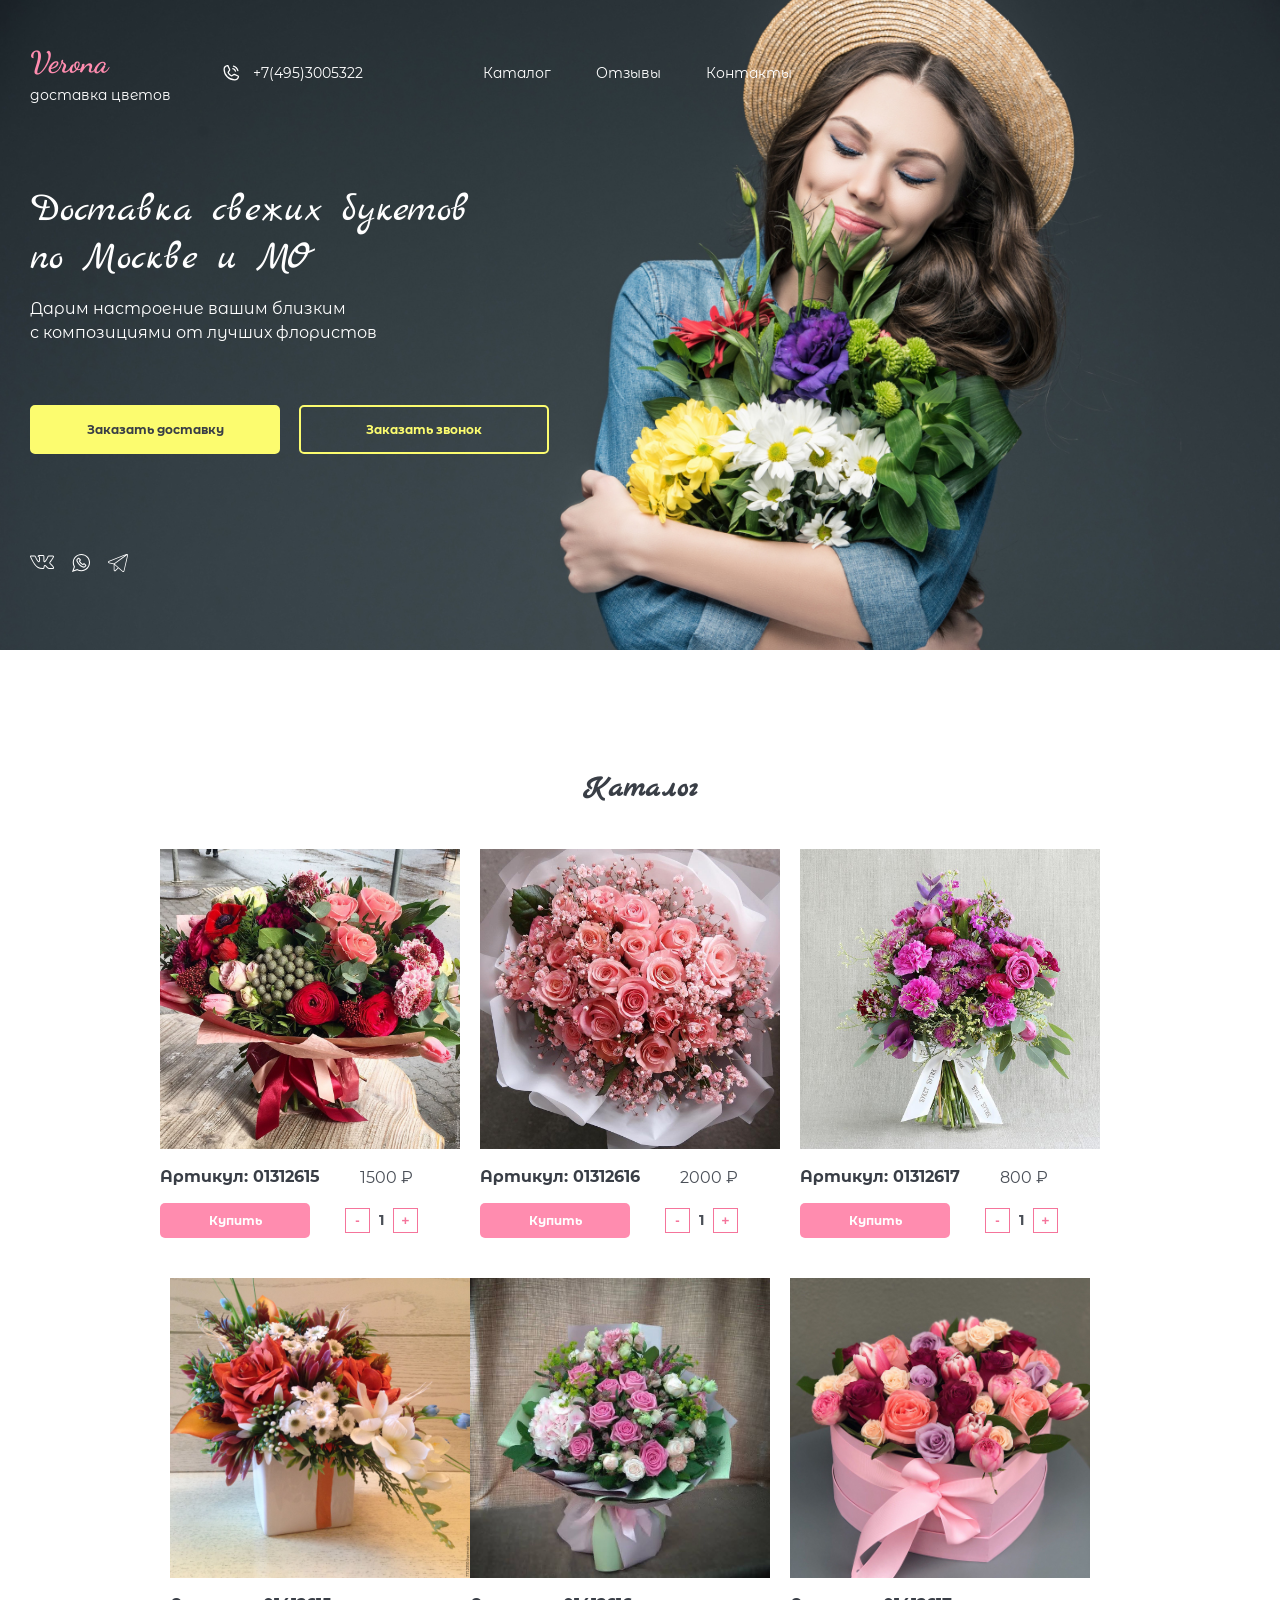
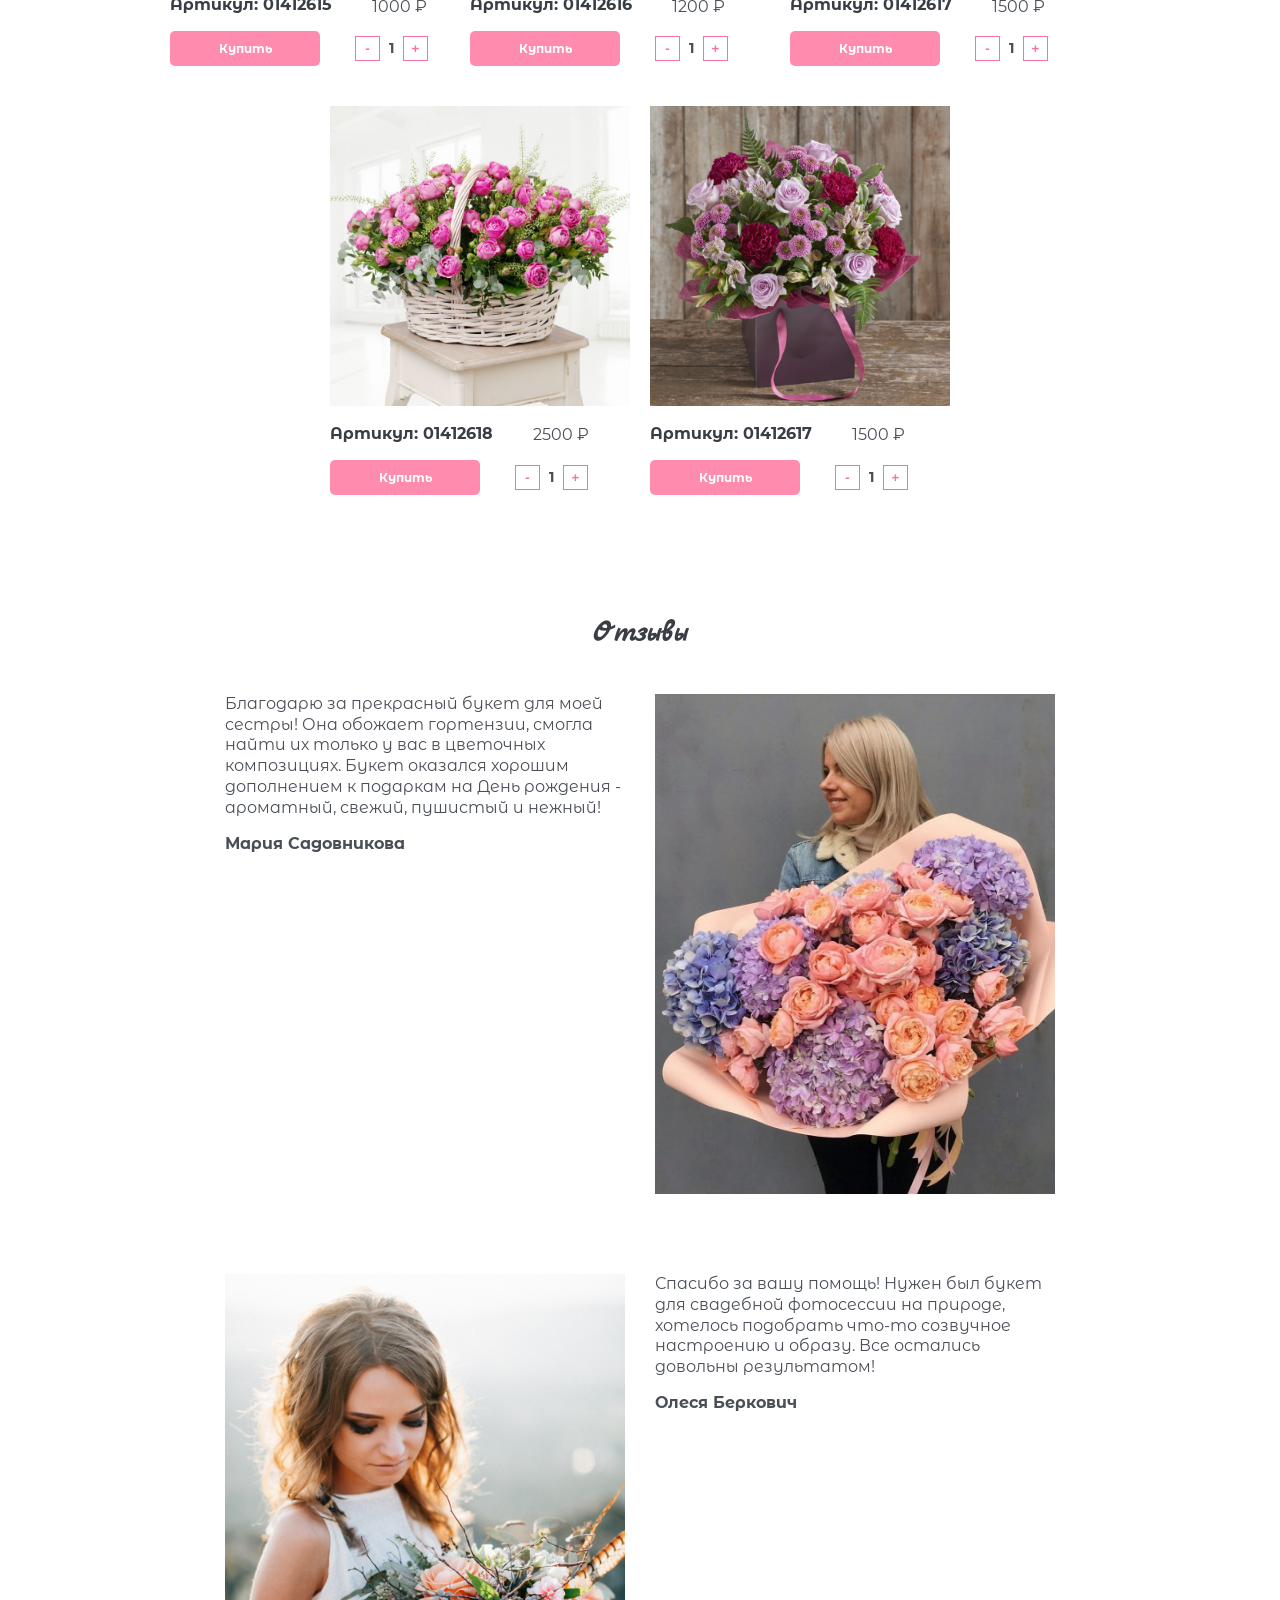
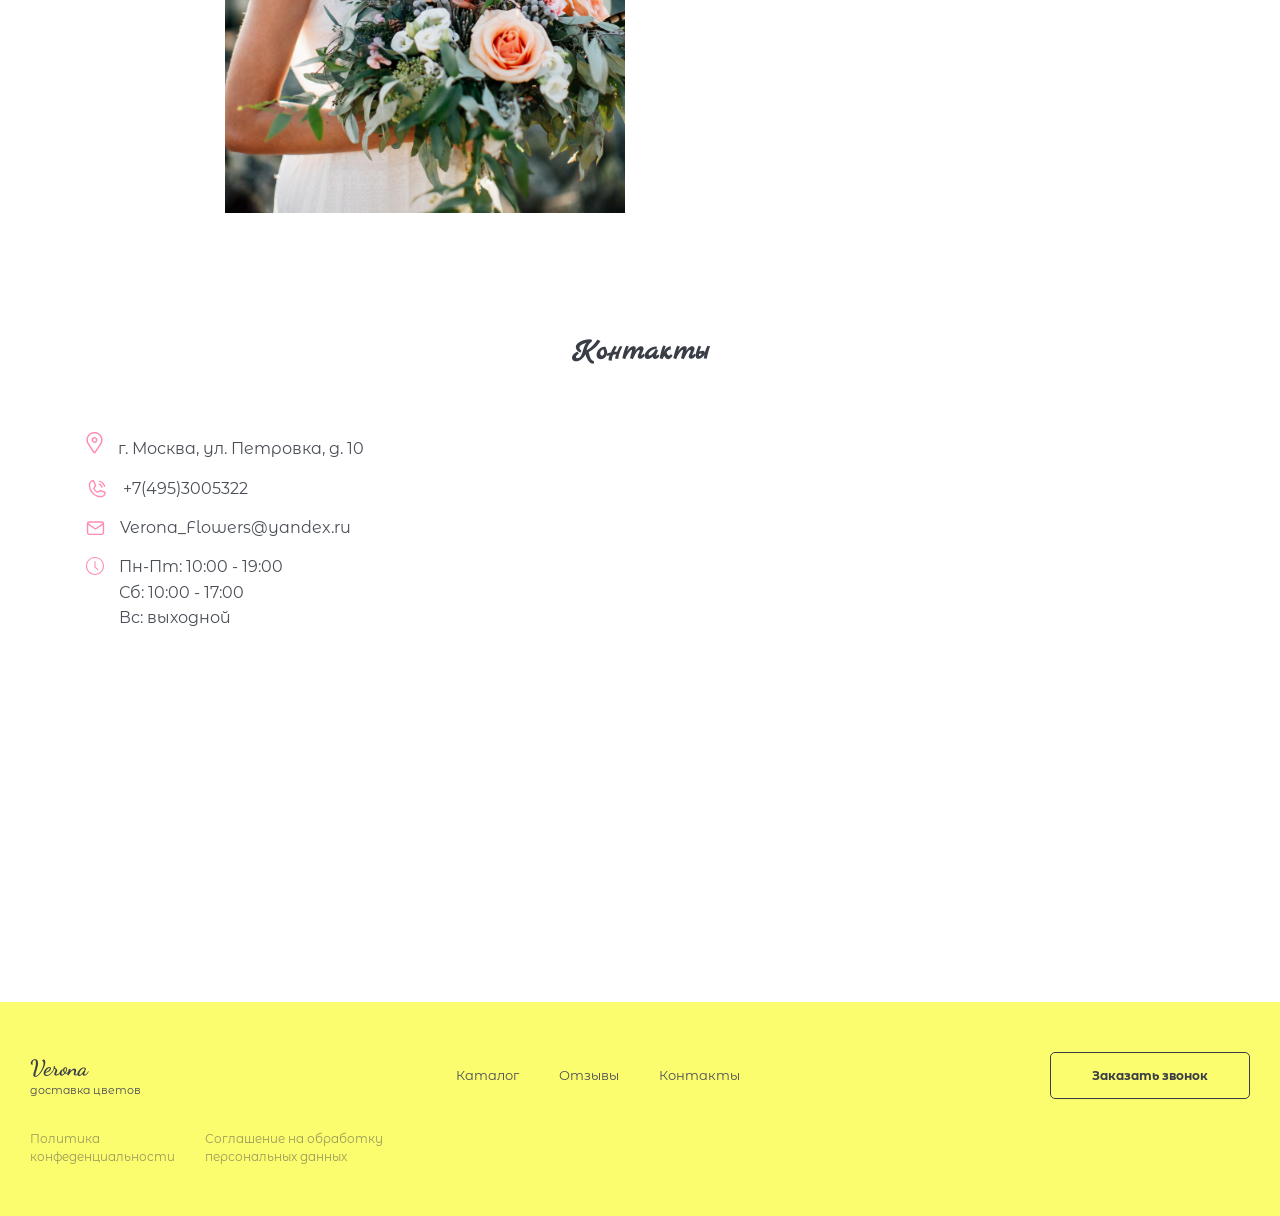
<file: index.html>
<!DOCTYPE html>
<html lang="ru">

<head>
  <meta charset="UTF-8">
  <meta http-equiv="X-UA-Compatible" content="IE=edge">
  <meta name="viewport" content="width=device-width, initial-scale=1.0">
  <title>Доставка цветов "Verona"</title>
  <link rel="stylesheet" href="css/style.css">
</head>

<body>
  <section class="main">
    <div class="main-container">
      <div class="header-wrapper">
        <div class="logo-wrapper">
          <p>Verona</p>
          <p>доставка цветов</p>
        </div>
        <div class="phone-wrapper">
          <svg class="icon-phone">
            <use xlink:href="icons/icons.svg#iconCall"></use>
          </svg>
          <p>+7(495)3005322</p>
        </div>
        <nav>
          <ul class="main-menu">
            <li><a href="#catalog">Каталог</a></li>
            <li><a href="#reviews">Отзывы</a></li>
            <li><a href="#contacts">Контакты</a></li>
          </ul>
        </nav>
      </div>
      <div class="offer">
        <h1>Доставка свежих букетов </br> по Москве и МО</h1>
        <p>Дарим настроение вашим близким </br>
          с композициями от лучших флористов
        </p>
        <div class="btns">
          <button class="btn fill-btn">Заказать доставку</button>
          <button class="btn stroke-btn">Заказать звонок</button>
        </div>
        <div class="popup-call">
          <div class="wrapper-header">
            <h2>Заполните форму</h2>
            <div class="wrapper-close">
              <svg class="icon-close">
                <use xlink:href="icons/icons.svg#iconCross"></use>
              </svg>
            </div>
          </div>
          <div class="form-wrapper">
            <form action="#">
              <input type="text" id="name" placeholder="Ваше имя">
              <input type="text" id="phone" placeholder="+7(___) -___-__-__">
              <button type="submit" class="btn fill-btn ">Отправить</button>
            </form>
          </div>
        </div>
      </div>
      <div class="main-contacts">
        <div class="icon-wrapper">
          <svg class="icon-VK">
            <use xlink:href="icons/icons.svg#iconVK"></use>
          </svg>
        </div>
        <div class="icon-wrapper">
          <svg class="icon-WhatsApp">
            <use xlink:href="icons/icons.svg#iconWhatsApp"></use>
          </svg>
        </div>
        <div class="icon-wrapper">
          <svg class="icon-TG">
            <use xlink:href="icons/icons.svg#iconTg"></use>
          </svg>
        </div>
      </div>
    </div>
    </div>
  </section>
  <section class="catalog blocks-container" id="catalog">
    <h1>Каталог</h1>
    <div class="catalog-wrapper">

      <div class="catalog-item">
        <div class="wrapper-calc-div">
          <div class="wrapper-header">
            <h2>Хотите добавить?</h2>
            <div class="wrapper-close">
              <svg class="icon-close">
                <use xlink:href="icons/icons.svg#iconCross"></use>
              </svg>
            </div>
          </div>
          <div class="calc-div">
            <input type="checkbox" value="50" id="postcard">
            <label for="postcard">Открытку (50 р.)</label>
            <input type="checkbox" value="200" id="toy">
            <label for="toy">Мягкую игрушку (200 р.)</label>
            <input type="checkbox" value="100" id="ballon">
            <label for="ballon">Воздушный шарик (100 р.)</label>
            <div class="total">
              <p>Стоимость: </p>
              <span></span>
            </div>
            <button class="btn fill-btn">Оформить заказ</button>
          </div>
        </div>
        <img src="images/imageCatalog1.jpg" alt="image 1">
        <div class="wrapper-info">
          <p>Артикул: 01312615</p>
          <span>1500 ₽</span>
        </div>

        <div class="btns-wrapper">
          <button class="btn">Купить</button>
          <div class="btns-calc-wrapper">
            <button class="minus-btn">-</button>
            <span>1</span>
            <button class="plus-btn">+</button>
          </div>
        </div>
      </div>
      <div class="catalog-item">
        <div class="wrapper-calc-div">
          <div class="wrapper-header">
            <h2>Хотите добавить?</h2>
            <div class="wrapper-close">
              <svg class="icon-close">
                <use xlink:href="icons/icons.svg#iconCross"></use>
              </svg>
            </div>
          </div>
          <div class="calc-div">
            <input type="checkbox" value="50" id="postcard2">
            <label for="postcard2">Открытку (50 р.)</label>
            <input type="checkbox" value="200" id="toy2">
            <label for="toy2">Мягкую игрушку (200 р.)</label>
            <input type="checkbox" value="100" id="ballon2">
            <label for="ballon2">Воздушный шарик (100 р.)</label>
            <div class="total">
              <p>Стоимость: </p>
              <span></span>
            </div>
            <button class="btn fill-btn">Оформить заказ</button>
          </div>
        </div>
        <img src="images/imageCatalog2.jpg" alt="image 2">
        <div class="wrapper-info">
          <p>Артикул: 01312616</p>
          <span>2000 ₽</span>
        </div>
        <div class="btns-wrapper">
          <button class="btn">Купить</button>
          <div class="btns-calc-wrapper">
            <button class="minus-btn">-</button>
            <span>1</span>
            <button class="plus-btn">+</button>
          </div>
        </div>
      </div>
      <div class="catalog-item">
        <div class="wrapper-calc-div">
          <div class="wrapper-header">
            <h2>Хотите добавить?</h2>
            <div class="wrapper-close">
              <svg class="icon-close">
                <use xlink:href="icons/icons.svg#iconCross"></use>
              </svg>
            </div>
          </div>
          <div class="calc-div">
            <input type="checkbox" value="50" id="postcard3">
            <label for="postcard3">Открытку (50 р.)</label>
            <input type="checkbox" value="200" id="toy3">
            <label for="toy3">Мягкую игрушку (200 р.)</label>
            <input type="checkbox" value="100" id="ballon3">
            <label for="ballon3">Воздушный шарик (100 р.)</label>
            <div class="total">
              <p>Стоимость: </p>
              <span></span>
            </div>
            <button class="btn fill-btn">Оформить заказ</button>
          </div>
        </div>
        <img src="images/imageCatalog3.jpg" alt="image 3">
        <div class="wrapper-info">
          <p>Артикул: 01312617</p>
          <span>800 ₽</span>
        </div>
        <div class="btns-wrapper">
          <button class="btn">Купить</button>
          <div class="btns-calc-wrapper">
            <button class="minus-btn">-</button>
            <span>1</span>
            <button class="plus-btn">+</button>
          </div>
        </div>
      </div>
      <div class="catalog-item last">
        <div class="wrapper-calc-div">
          <div class="wrapper-header">
            <h2>Хотите добавить?</h2>
            <div class="wrapper-close">
              <svg class="icon-close">
                <use xlink:href="icons/icons.svg#iconCross"></use>
              </svg>
            </div>
          </div>
          <div class="calc-div">
            <input type="checkbox" value="50" id="postcard4">
            <label for="postcard4">Открытку (50 р.)</label>
            <input type="checkbox" value="200" id="toy4">
            <label for="toy4">Мягкую игрушку (200 р.)</label>
            <input type="checkbox" value="100" id="4">
            <label for="ballon4">Воздушный шарик (100 р.)</label>
            <div class="total">
              <p>Стоимость: </p>
              <span></span>
            </div>
            <button class="btn fill-btn">Оформить заказ</button>
          </div>
        </div>
        <img src="images/imageCatalog6.jpg" alt="image 4">
        <div class="wrapper-info">
          <p>Артикул: 01412615</p>
          <span>1000 ₽</span>
        </div>
        <div class="btns-wrapper">
          <button class="btn">Купить</button>
          <div class="btns-calc-wrapper">
            <button class="minus-btn">-</button>
            <span>1</span>
            <button class="plus-btn">+</button>
          </div>
        </div>
      </div>
      <div class="catalog-item">
        <div class="wrapper-calc-div">
          <div class="wrapper-header">
            <h2>Хотите добавить?</h2>
            <div class="wrapper-close">
              <svg class="icon-close">
                <use xlink:href="icons/icons.svg#iconCross"></use>
              </svg>
            </div>
          </div>
          <div class="calc-div">
            <input type="checkbox" value="50" id="postcard5">
            <label for="postcard5">Открытку (50 р.)</label>
            <input type="checkbox" value="200" id="toy5">
            <label for="toy5">Мягкую игрушку (200 р.)</label>
            <input type="checkbox" value="100" id="ballon5">
            <label for="5">Воздушный шарик (100 р.)</label>
            <div class="total">
              <p>Стоимость: </p>
              <span></span>
            </div>
            <button class="btn fill-btn">Оформить заказ</button>
          </div>
        </div>
        <img src="images/imageCatalog7.jpg" alt="image 5">
        <div class="wrapper-info">
          <p>Артикул: 01412616</p>
          <span>1200 ₽</span>
        </div>
        <div class="btns-wrapper">
          <button class="btn">Купить</button>
          <div class="btns-calc-wrapper">
            <button class="minus-btn">-</button>
            <span>1</span>
            <button class="plus-btn">+</button>
          </div>
        </div>
      </div>
      <div class="catalog-item">
        <div class="wrapper-calc-div">
          <div class="wrapper-header">
            <h2>Хотите добавить?</h2>
            <div class="wrapper-close">
              <svg class="icon-close">
                <use xlink:href="icons/icons.svg#iconCross"></use>
              </svg>
            </div>
          </div>
          <div class="calc-div">
            <input type="checkbox" value="50" id="postcard6">
            <label for="postcard6">Открытку (50 р.)</label>
            <input type="checkbox" value="200" id="toy6">
            <label for="toy6">Мягкую игрушку (200 р.)</label>
            <input type="checkbox" value="100" id="ballon6">
            <label for="ballon6">Воздушный шарик (100 р.)</label>
            <div class="total">
              <p>Стоимость: </p>
              <span></span>
            </div>
            <button class="btn fill-btn">Оформить заказ</button>
          </div>
        </div>
        <img src="images/imageCatalog4.jpg" alt="image 6">
        <div class="wrapper-info">
          <p>Артикул: 01412617</p>
          <span>1500 ₽</span>
        </div>
        <div class="btns-wrapper">
          <button class="btn">Купить</button>
          <div class="btns-calc-wrapper">
            <button class="minus-btn">-</button>
            <span>1</span>
            <button class="plus-btn">+</button>
          </div>
        </div>
      </div>
      <div class="catalog-item">
        <div class="wrapper-calc-div">
          <div class="wrapper-header">
            <h2>Хотите добавить?</h2>
            <div class="wrapper-close">
              <svg class="icon-close">
                <use xlink:href="icons/icons.svg#iconCross"></use>
              </svg>
            </div>
          </div>
          <div class="calc-div">
            <input type="checkbox" value="50" id="postcard7">
            <label for="postcard7">Открытку (50 р.)</label>
            <input type="checkbox" value="200" id="toy7">
            <label for="toy7">Мягкую игрушку (200 р.)</label>
            <input type="checkbox" value="100" id="ballon7">
            <label for="ballon7">Воздушный шарик (100 р.)</label>
            <div class="total">
              <p>Стоимость: </p>
              <span></span>
            </div>
            <button class="btn fill-btn">Оформить заказ</button>
          </div>
        </div>
        <img src="images/imageCatalog5.jpg" alt="image 7">
        <div class="wrapper-info">
          <p>Артикул: 01412618</p>
          <span>2500 ₽</span>
        </div>
        <div class="btns-wrapper">
          <button class="btn">Купить</button>
          <div class="btns-calc-wrapper">
            <button class="minus-btn">-</button>
            <span>1</span>
            <button class="plus-btn">+</button>
          </div>
        </div>
      </div>
      <div class="catalog-item last">
        <div class="wrapper-calc-div">
          <div class="wrapper-header">
            <h2>Хотите добавить?</h2>
            <div class="wrapper-close">
              <svg class="icon-close">
                <use xlink:href="icons/icons.svg#iconCross"></use>
              </svg>
            </div>
          </div>
          <div class="calc-div">
            <input type="checkbox" value="50" id="postcard8">
            <label for="postcard8">Открытку (50 р.)</label>
            <input type="checkbox" value="200" id="toy8">
            <label for="toy8">Мягкую игрушку (200 р.)</label>
            <input type="checkbox" value="100" id="ballon8">
            <label for="ballon8">Воздушный шарик (100 р.)</label>
            <div class="total">
              <p>Стоимость: </p>
              <span></span>
            </div>
            <button class="btn fill-btn">Оформить заказ</button>
          </div>
        </div>
        <img src="images/imageCatalog8.jpg" alt="image 8">
        <div class="wrapper-info">
          <p>Артикул: 01412617</p>
          <span>1500 ₽</span>
        </div>
        <div class="btns-wrapper">
          <button class="btn">Купить</button>
          <div class="btns-calc-wrapper">
            <button class="minus-btn">-</button>
            <span>1</span>
            <button class="plus-btn">+</button>
          </div>
        </div>
      </div>
    </div>
  </section>
  <section class="reviews blocks-container" id="reviews">
    <h1>Отзывы</h1>
    <div class="reviews-wrapper">
      <div class="review-item">
        <div class="review-text-wrapper right">
          <p>
            Благодарю за прекрасный букет для моей сестры!
            Она обожает гортензии, смогла найти их только у вас
            в&nbsp;цветочных композициях. Букет оказался хорошим
            дополнением к подаркам на День рождения - ароматный,
            свежий, пушистый и нежный!
          </p>
          <p>Мария Садовникова</p>
        </div>
        <img src="images/girl.jpg" alt="girl">
      </div>
      <div class="review-item">
        <img src="images/wedding-boukiet.jpg" alt="wedding boukiet">
        <div class="review-text-wrapper left">
          <p>
            Спасибо за вашу помощь! Нужен был букет для свадебной фотосессии
            на&nbsp;природе, хотелось подобрать что-то созвучное настроению
            и&nbsp;образу. Все остались довольны результатом!
          </p>
          <p>Олеся Беркович</p>
        </div>
      </div>
    </div>
  </section>
  <section class="contacts blocks-container" id="contacts">
    <h1>Контакты</h1>
    <div class="contacts-main-wrapper">
      <div class="contact-block">
        <div class="location-wrapper">
          <svg class="icon-geo">
            <use xlink:href="icons/icons.svg#iconGeo"></use>
          </svg>
          <p>г. Москва, ул. Петровка, д. 10</p>
        </div>
        <div class="contact-phone-wrapper">
          <svg class="icon-phone">
            <use xlink:href="icons/icons.svg#iconCall"></use>
          </svg>
          <p>+7(495)3005322</p>
        </div>
        <div class="mail-wrapper">
          <svg class="icon-mail">
            <use xlink:href="icons/icons.svg#iconMail"></use>
          </svg>
          <p>Verona_Flowers@yandex.ru</p>
        </div>
        <div class="time-wrapper">
          <svg class="icon-time">
            <use xlink:href="icons/icons.svg#iconTime"></use>
          </svg>
          <div class="para-wrapper">
            <p>Пн-Пт: 10:00 - 19:00</p>
            <p>Сб: 10:00 - 17:00</p>
            <p>Вс: выходной</p>
          </div>
        </div>
      </div>
      <iframe
        src="https://www.google.com/maps/embed?pb=!1m18!1m12!1m3!1d4489.118924817024!2d37.62530086943115!3d55.76615462562892!2m3!1f0!2f0!3f0!3m2!1i1024!2i768!4f13.1!3m3!1m2!1s0x46b54a43698ba687%3A0x1c273c11ced041d2!2z0J_QtdGC0YDQvtCy0YHQutC40Lkg0J_QsNGB0YHQsNC2!5e0!3m2!1sru!2sru!4v1665345202843!5m2!1sru!2sru"
        width="600" height="450" style="border:0;" allowfullscreen="" loading="lazy"
        referrerpolicy="no-referrer-when-downgrade">
      </iframe>
    </div>
  </section>
  <footer>
    <div class="footer-wrapper blocks-container">
      <div class="head-footer">
        <div class="logo-wrapper">
          <p>Verona</p>
          <p>доставка цветов</p>
        </div>
        <nav>
          <ul class="footer-menu">
            <li><a href="#catalog">Каталог</a></li>
            <li><a href="#reviews">Отзывы</a></li>
            <li><a href="#contacts">Контакты</a></li>
          </ul>
        </nav>
        <button class="btn stroke-btn">Заказать звонок</button>
      </div>
      <nav class="politics">
        <ul>
          <li><a href="#">Политика<br>конфеденциальности</a></li>
          <li><a href="#">Соглашение на обработку<br>персональных данных</a></li>
        </ul>
      </nav>
    </div>
  </footer>
  <script src="script/script.js"></script>
</body>

</html>
</file>
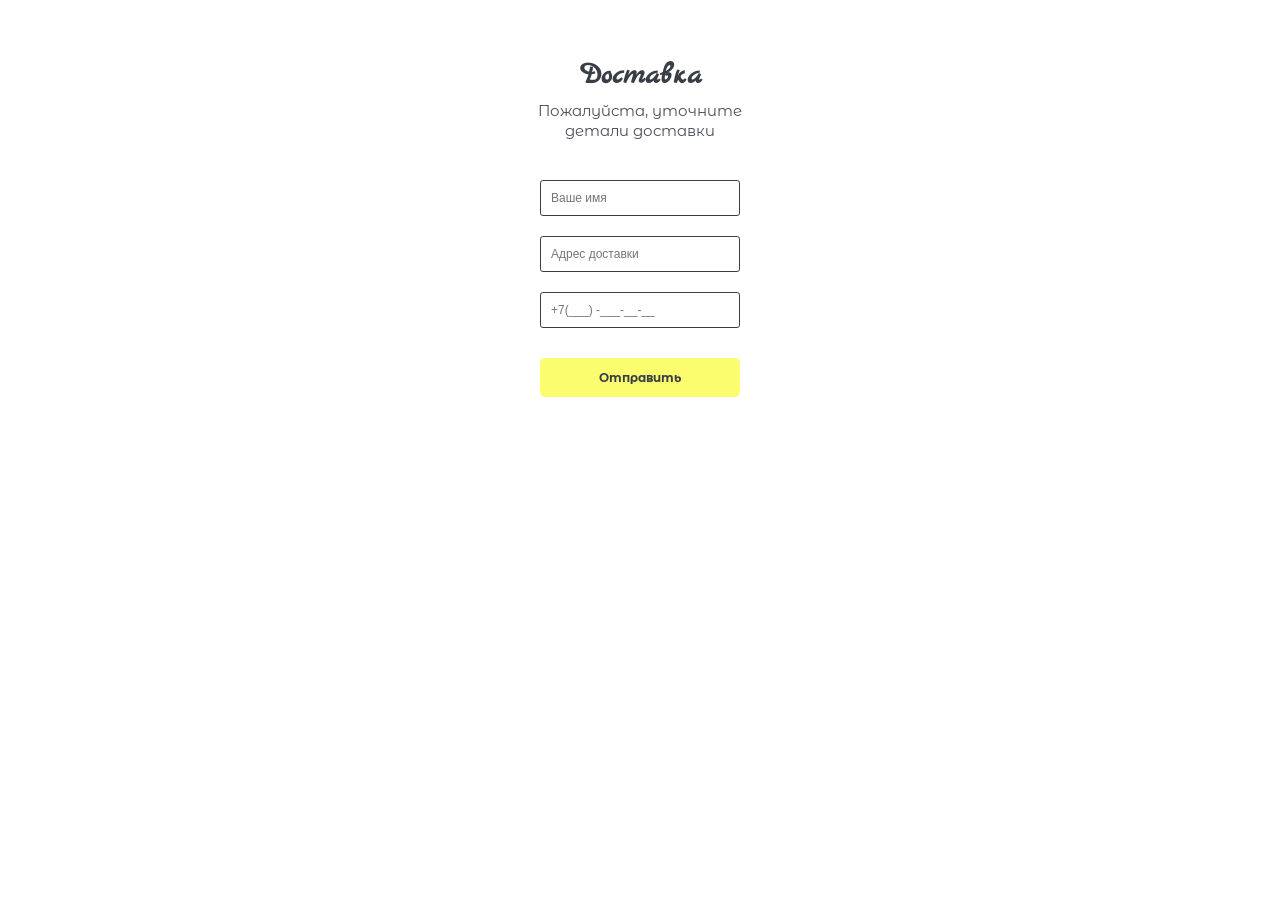
<file: order.html>
<!DOCTYPE html>
<html lang="ru">

<head>
  <meta charset="UTF-8">
  <meta http-equiv="X-UA-Compatible" content="IE=edge">
  <meta name="viewport" content="width=device-width, initial-scale=1.0">
  <title>Оформление заказа</title>
  <link rel="stylesheet" href="css/style.css">
</head>

<body>
  <section class="order blocks-container">
    <h1>Доставка</h1>
    <p>Пожалуйста, уточните <br> детали доставки</p>
    <div class="form-wrapper">
      <form action="#">
        <input type="text" id="name" placeholder="Ваше имя">
        <input type="text" id="addres" placeholder="Адрес доставки">
        <input type="text" id="phone" placeholder="+7(___) -___-__-__">
        <button type="submit" class="btn fill-btn ">Отправить</button>
      </form>
    </div>

  </section>

  <script src="script/script.js"></script>
</body>

</html>
</file>
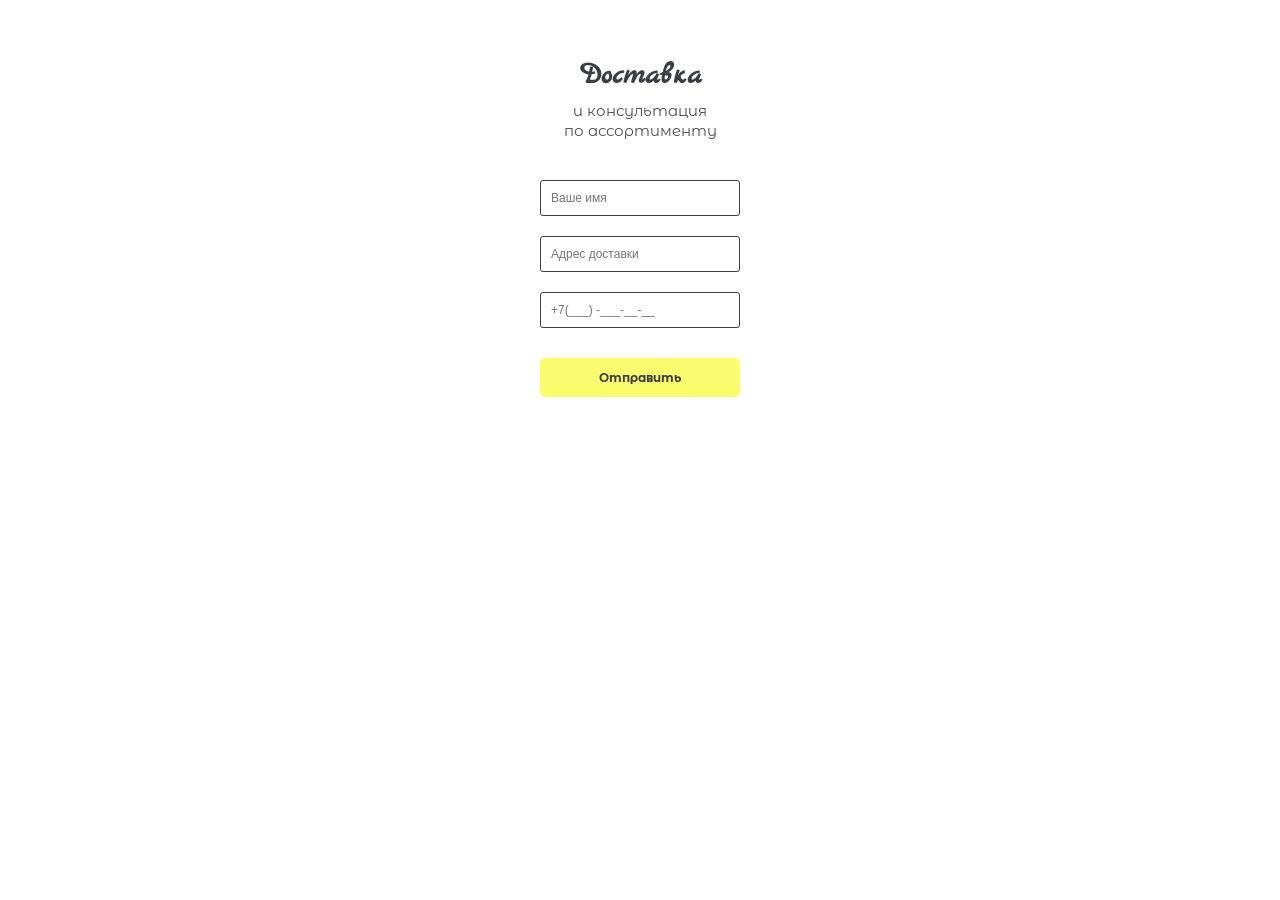
<file: order_dop.html>
<!DOCTYPE html>
<html lang="ru">

<head>
  <meta charset="UTF-8">
  <meta http-equiv="X-UA-Compatible" content="IE=edge">
  <meta name="viewport" content="width=device-width, initial-scale=1.0">
  <title>Оформление заказа</title>
  <link rel="stylesheet" href="css/style.css">
</head>

<body>
  <section class="order blocks-container">
    <h1>Доставка</h1>
    <p>и консультация <br> по ассортименту</p>
    <div class="form-wrapper">
      <form action="#">
        <input type="text" id="name" placeholder="Ваше имя">
        <input type="text" id="addres" placeholder="Адрес доставки">
        <input type="text" id="phone" placeholder="+7(___) -___-__-__">
        <button type="submit" class="btn fill-btn ">Отправить</button>
      </form>
    </div>

  </section>

  <script src="script/script.js"></script>
</body>

</html>
</file>
<file: css/style.css>
@import url('https://fonts.googleapis.com/css2?family=Montserrat+Alternates:wght@400;600&display=swap');
@import url('https://fonts.googleapis.com/css2?family=Dancing+Script:wght@600&display=swap');
@import url('https://fonts.googleapis.com/css2?family=Marck+Script&display=swap');

* {
  padding: 0;
  margin: 0;
}

*,
*::before,
*::after {
  box-sizing: border-box;
}

body {

  font: 16px/1.3 'Montserrat Alternates', sans-serif;
  color: #4A4F57;
}

section h1:not(.main h1) {
  text-align: center;
  font-size: 30px;
  color: #393E46;
}

section h1 {
  font-family: 'Marck Script', cursive;
  margin-bottom: 40px;
}

.main {
  background: gray;
  background: url("../images/backgroundImage.jpg") no-repeat;
  background-position: center 10%;
  background-size: cover;
  color: #fff;
  height: 650px;
}

.main-container,
.blocks-container {
  max-width: 1366px;
  margin: 0 auto;
}

.main-container {
  padding: 40px 30px 0 30px;
}

.blocks-container {
  padding: 120px 30px 0 30px;
}

.header-wrapper {
  display: flex;
  align-items: center;
  margin-bottom: 80px;
}

.logo-wrapper p:first-child {
  font-family: 'Dancing Script', cursive;
  font-size: 30px;
  color: #ff8caf;
  font-weight: bold;
}

.logo-wrapper p:nth-child(2) {
  font-size: 14px;
}

.main-menu,
.footer-menu {
  list-style-type: none;
  display: flex;
}

.main-menu {
  margin-left: 120px;
}

.main-menu li {
  font-size: 14px;
}

.main-menu a {
  color: #fff;
  text-decoration: none;
}

.main-menu a:hover {
  color: #FCFC5B;
}

.main-menu li:not(:last-child) {
  margin-right: 45px;
}

.phone-wrapper {
  display: flex;
  align-items: center;
  margin-left: 50px;
}

.phone-wrapper p {
  font-size: 14px;
}

.icon-phone {
  fill: none;
  stroke: #fff;
  width: 20px;
  height: 20px;
  margin-right: 12px;
}

.icon-phone:hover {
  stroke: #fcfc6f;
}

.main h1 {
  margin-bottom: 15px;
  font-size: 40px;
  line-height: 1.2;
  font-weight: 400;
}

.main p {
  line-height: 1.5;
}

.offer {
  position: relative;
}

.offer .btns {
  margin-top: 60px;
}

.offer .fill-btn {
  margin-right: 15px;
}

.btn {
  width: 250px;
  padding: 15px 0;
  border-radius: 5px;
  font-weight: bold;
  font-size: 12px;
  font-family: 'Montserrat Alternates', sans-serif;
  ;
}

.fill-btn {
  background: #fcfc6f;
  border: 2px solid #fcfc6f;
  color: #393E46;
}

.fill-btn:hover {
  background: #FCFC5B;
  border: 2px solid #FCFC5B;
}

.stroke-btn {
  background: none;
  border: 2px solid #fcfc6f;
  color: #fcfc6f;
}

.stroke-btn:hover {
  border: 2px solid #FCFC5B;
  background: #FCFC5B;
  color: #393E46;
  ;
}

.main-contacts {
  display: flex;
  margin-top: 100px;
}

.main-contacts svg {
  fill: #fff;
}

.main-contacts svg:hover {
  fill: #fcfc6f;
}

.main-contacts .icon-wrapper:not(:last-child) {
  margin-right: 18px;
}

.main-contacts .icon-VK {
  width: 24px;
  height: 14px;
}

.main-contacts .icon-WhatsApp {
  width: 18px;
  height: 18px;
}

.main-contacts .icon-TG {
  width: 20px;
  height: 18px;
}

.catalog h1 {
  margin-bottom: 0;
}

.catalog-wrapper {
  display: flex;
  justify-content: center;
  flex-wrap: wrap;
  position: relative;
}

.catalog .wrapper-calc-div,
.main .popup-call {
  position: absolute;
  background: #fff;
  border: 5px solid #fcfc6f;
  display: none;
}

.catalog .wrapper-calc-div {
  width: 500px;
  height: 400px;
  padding: 40px;
}

.main .popup-call {
  width: 350px;
  height: 350px;
  top: -50px;
  left: 10%;
}

.catalog-item {
  max-width: 300px;
  margin-top: 40px;
}

.catalog-item:not(.last) {
  margin-right: 20px;
}

.catalog-item .wrapper-info {
  display: flex;
  align-items: center;
}

.catalog-item .wrapper-info p {
  margin-right: 40px;
}

.catalog-item img {
  width: 100%;
}

.catalog-item p {
  font-weight: bold;
  color: #393E46;
  margin: 12px 0 15px 0;
}

.catalog .btns-wrapper>.btn {
  width: 150px;
  padding: 10px;
  background: #ff8caf;
  border: none;
  color: #fff;
}

.catalog .btns-wrapper>.btn:hover {
  background: #F5749B;
}

.catalog .wrapper-calc-div .btn {
  width: 200px;
  height: 45px;
  padding: 10px;
  font-size: 12px;
  margin-top: 20px;
}

.catalog .btns-wrapper {
  display: flex;
  align-items: center;
}

.catalog .btns-calc-wrapper {
  margin-left: 35px;
}

.catalog .btns-calc-wrapper span {
  margin: 0 5px 0 5px;
  font-size: 14px;
  font-weight: bold;
}

.catalog .btns-calc-wrapper button {
  width: 25px;
  height: 25px;
  border: 1px solid #F5749B;
  background: none;
  color: #F5749B;
  font-weight: bold;
}

.catalog .calc-div {
  margin-top: 20px;
}

.catalog .wrapper-calc-div h2,
.main .popup-call h2 {
  font-size: 18px;
  color: #393E46;
}

.catalog .total p {
  font-size: 14px;
  font-weight: bold;
  margin-top: 30px;
}

.catalog .wrapper-header,
.main .wrapper-header {
  display: flex;
  align-items: center;
}

.main .wrapper-header {
  margin-top: 30px;
  justify-content: center;
  align-items: center;
}

.catalog .wrapper-close {
  margin-left: auto;
}

.main .wrapper-close {
  position: absolute;
  right: 30px;
}

.catalog .wrapper-calc-div .icon-close,
.main .popup-call .icon-close {
  fill: #4A4F57;
  opacity: 50%;
}

.catalog .wrapper-calc-div .icon-close {
  width: 20px;
  height: 20px;
}

.main .popup-call .icon-close {
  width: 15px;
  height: 15px;
}

.catalog .wrapper-inputs {
  display: flex;
  flex-direction: column;
}

.catalog .calc-div input[type="checkbox"] {
  position: absolute;
  z-index: -1;
  opacity: 0;
}

.catalog .calc-div input[type="checkbox"]+label {
  display: flex;
  align-items: center;
  user-select: none;
  font-size: 14px;
}

.catalog .calc-div input[type="checkbox"]+label::before {
  content: '';
  border: 1px solid #393E46;
  border-radius: 3px;
  margin-right: 12px;
  width: 16px;
  height: 16px;
  display: inline-block;
  flex-shrink: 0;
  flex-grow: 0;

  /* Св-ва, определяющие положение флажка 
    в состоянии checked */
  background-repeat: no-repeat;
  background-position: center center;
}

.catalog .calc-div input[type="checkbox"]:checked+label::before {
  background-color: #393E46;
  background-image: url("data: image/svg+xml, %3Csvg width='16' height='16' viewBox='0 0 16 16' fill='none' xmlns='http://www.w3.org/2000/svg' %3E %3Cpath d='M12.736 3.97C12.8043 3.90037 12.8857 3.84505 12.9756 3.80728C13.0655 3.76952 13.162 3.75007 13.2595 3.75007C13.357 3.75007 13.4535 3.76952 13.5434 3.80728C13.6333 3.84505 13.7148 3.90037 13.783 3.97C14.069 4.259 14.073 4.726 13.793 5.02L7.88001 12.01C7.81288 12.0837 7.73141 12.143 7.64059 12.1841C7.54977 12.2253 7.45151 12.2475 7.35182 12.2493C7.25213 12.2512 7.1531 12.2327 7.0608 12.195C6.9685 12.1573 6.88487 12.1011 6.81501 12.03L3.21701 8.384C3.07825 8.24249 3.00052 8.0522 3.00052 7.854C3.00052 7.6558 3.07825 7.46551 3.21701 7.324C3.28526 7.25437 3.36671 7.19905 3.4566 7.16128C3.54649 7.12352 3.64301 7.10407 3.74051 7.10407C3.83801 7.10407 3.93453 7.12352 4.02442 7.16128C4.11431 7.19905 4.19576 7.25437 4.26401 7.324L7.31601 10.417L12.716 3.992C12.7222 3.98427 12.7289 3.97692 12.736 3.97Z' fill='white' /%3E %3C/svg%3E");
}

.catalog .calc-div input[type="checkbox"]+label:not(:last-child) {
  margin-bottom: 8px;
}

.review-item {
  display: flex;
}

.reviews img {
  width: 400px;
}

.review-text-wrapper p:first-child {
  max-width: 400px;
}

.review-text-wrapper.left {
  margin-left: 30px;
}

.review-text-wrapper.right {
  margin-right: 30px;
}

.review-text-wrapper p:last-child {
  margin-top: 15px;
  font-weight: bold;
}

.reviews-wrapper {
  display: flex;
  flex-direction: column;
  align-items: center;
}

.review-item:first-child {
  margin-bottom: 80px;
}

.contacts h1 {
  margin-bottom: 60px;
}

.blocks-container.contacts {
  padding: 120px 30px 120px 30px;
}

.blocks-container.order {
  padding: 60px 30px 0 30px;
}

.contact-block {
  margin-right: 120px;
}

.contact-block>div {
  display: flex;
}

.contact-block>div:not(:last-child) {
  margin-bottom: 18px;
}

.contact-block>div:first-child {
  align-items: baseline;
}

.contact-block>div:not(:first-child) {
  align-items: center;
}

.contact-block>div:last-child {
  align-items: flex-start;
}

.contact-block svg {
  margin-right: 15px;
}

.contact-block .icon-phone {
  width: 22px;
  height: 22px;
  stroke: #ff8caf;
}

.contact-block .icon-geo {
  width: 17px;
  height: 22px;
  fill: #ff8caf;
}

.contact-block .icon-mail {
  width: 19px;
  height: 15px;
  stroke: #ff8caf;
  fill: none;
}

.contact-block .icon-time {
  width: 18px;
  height: 18px;
  fill: #ff8caf;
}

.contact-block .para-wrapper {
  display: flex;
  flex-direction: column;
}

.contact-block .para-wrapper p {
  margin-bottom: 5px;
}

.contacts-main-wrapper {
  display: flex;
  justify-content: space-around;
}

footer {
  background: #fcfc6f;
  color: #4A4F57;
}

footer .blocks-container {
  padding: 50px 30px 40px 30px;
}

.head-footer {
  display: flex;
  align-items: center;
}

.head-footer .stroke-btn {
  margin-left: auto;
}

.head-footer nav {
  margin-left: 25%;
}

footer .logo-wrapper p:first-child {
  font-size: 22px;
  color: #393E46;
}

footer .logo-wrapper p:nth-child(2) {
  font-size: 11px;
}

.footer-menu a {
  text-decoration: none;
  color: #4A4F57;
  padding: 10px;
}

.footer-menu a:hover {
  background: #393E46;
  border-radius: 5px;
  color: #fff;
}

.footer-menu li {
  margin-right: 20px;
  font-size: 13px;
}

.politics {
  margin-top: 30px;
}

.politics ul {
  list-style-type: none;
  display: flex;
}

.politics ul li {
  line-height: 1.1;
}

.politics ul li:not(:last-child) {
  margin: 0 30px 12px 0;
}

.politics a {
  text-decoration: none;
  font-size: 12px;
  color: #393E46;
  opacity: 50%;
}

footer .btn {
  width: 200px;
}

footer .stroke-btn {
  color: #393E46;
  border: 1px solid #393E46;
}

footer .stroke-btn:hover {
  background: #393E46;
  color: #fff;
}

.order .form-wrapper,
.main .form-wrapper {
  display: flex;
  justify-content: center;
}

.order .form-wrapper {
  margin-top: 40px;
}

.order form,
.main form {
  display: flex;
  flex-direction: column;
}

.order form input[type="text"],
.main form input[type="text"] {
  border-radius: 3px;
  border: 1px solid #393E46;
  width: 200px;
  padding: 10px;
  font-size: 12px;
  color: #393E46;
}

.order form input[type="text"]:not(:nth-child(3)) {
  margin-bottom: 20px;
}

.main form input[type="text"]:not(:nth-child(2)) {
 margin-bottom: 20px;
}

.order form input::placeholder,
.main form input::placeholder {
  font-size: 12px;
}

.order form button,
.main form button {
  width: 200px;
  padding: 10px;
  margin-top: 30px;
  font-size: 12px;
}

.main .form-wrapper {
  margin-top: 35px;
}

.order p {
  text-align: center;
  font-size: 15px;
}

.order h1 {
  margin-bottom: 8px;
  line-height: 1.1;
}
</file>
